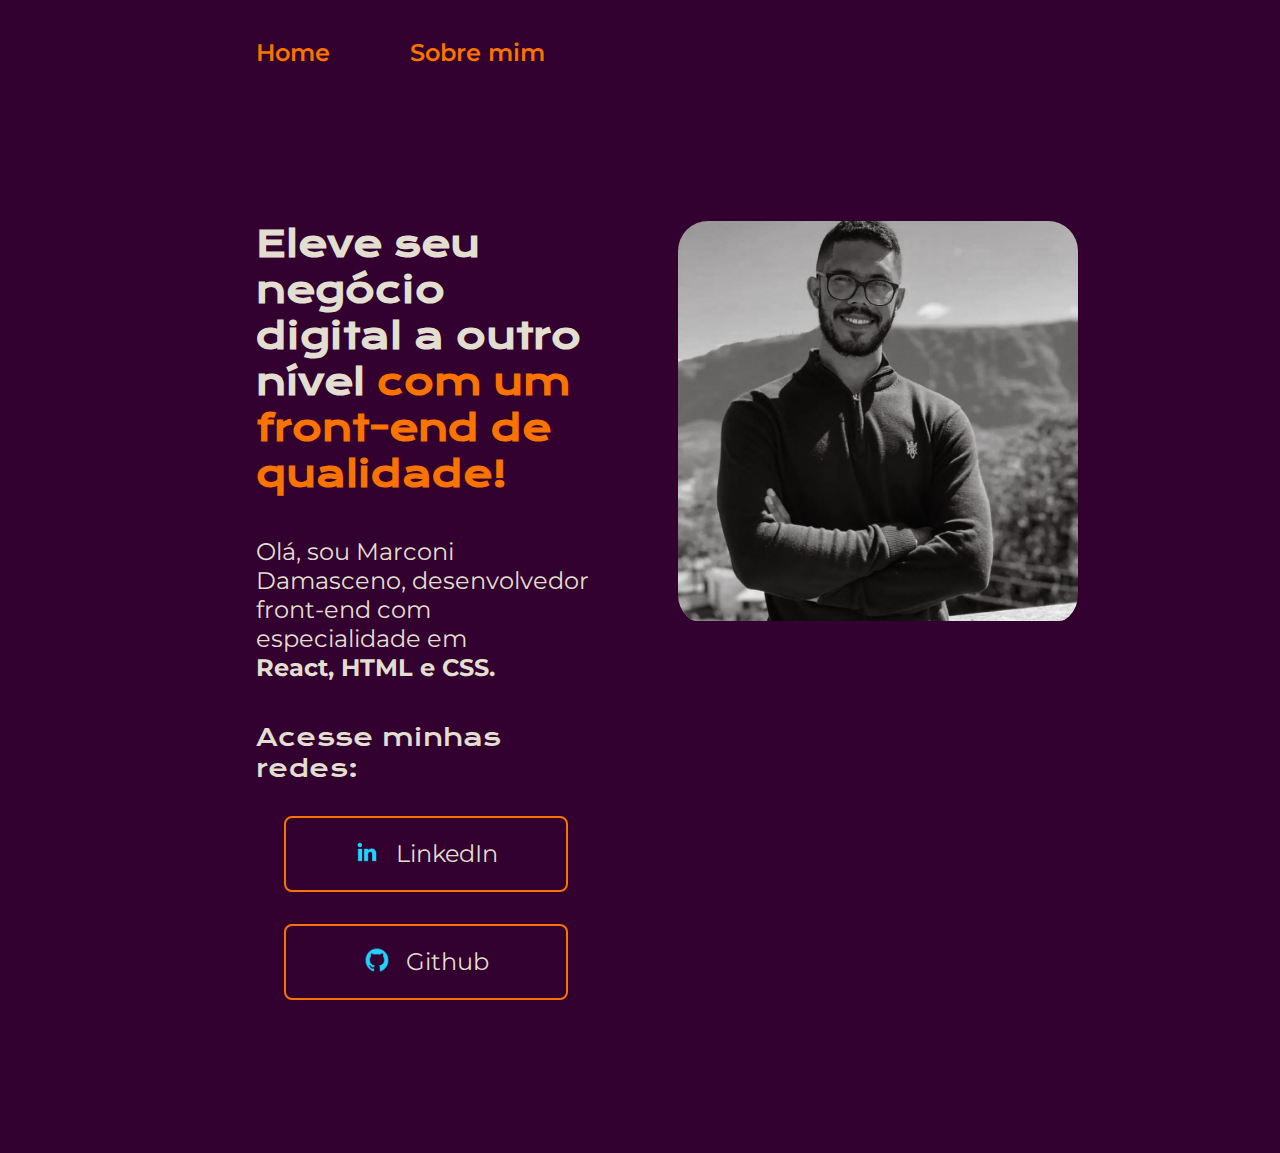
<file: index.html>
<!DOCTYPE html>
<html lang="pt-br">
<head>
    <meta charset="UTF-8">
    <meta http-equiv="X-UA-Compatible" content="IE=edge">
    <meta name="viewport" content="width=device-width, initial-scale=1.0">
    <link rel="stylesheet" href="./styles/style.css">
    <title>Portifolio</title>
</head>
<body>
    <header class="cabecalho">
        <nav class="cabecalho__menu">
            <a href="index.html" class="cabecalho__menu__link" >Home</a>
            <a href="about.html" class="cabecalho__menu__link" >Sobre mim</a>
        </nav>
    </header>


    <main class="apresentacao">
        <div class = "apresentacao__conteudo">
            <h1 class="apresentacao__conteudo__titulo">Eleve seu negócio digital a 
                outro nível <strong class="titulo-destaque">com um front-end de qualidade!</strong>
            </h1>
                <p class="apresentacao__conteudo__texto">
                    Olá, sou Marconi Damasceno, desenvolvedor 
                    front-end com especialidade em <br><strong>React, HTML e CSS.</strong>
                </p>
            <div class="apresentacao__links">
                <h2 class="apresentacao__links__subtitulo">Acesse minhas redes:</h2>
                    <a class= "apresentacao__links__style" href="https://www.linkedin.com/in/marconi-damasceno-56b407151/">
                        <img src="./assets/linkedin.png" alt="linkedin" class="apresentacao__links__icones">
                    LinkedIn
                </a>
                    <a class= "apresentacao__links__style" href="https://github.com/marconi-dm">
                        <img src="./assets/github.png" alt="github" class="apresentacao__links__icones">
                        Github
                </a>
            </div>
        </div>
            <section class="bio_image">
                <div class="zoom">
                    <img src="./assets/marconi.jpeg" alt="foto de marconi damasceno" class="imagem_zoom">
                </div>
            </section>
    </main>
    <footer></footer>
</body>
</html>
</file>
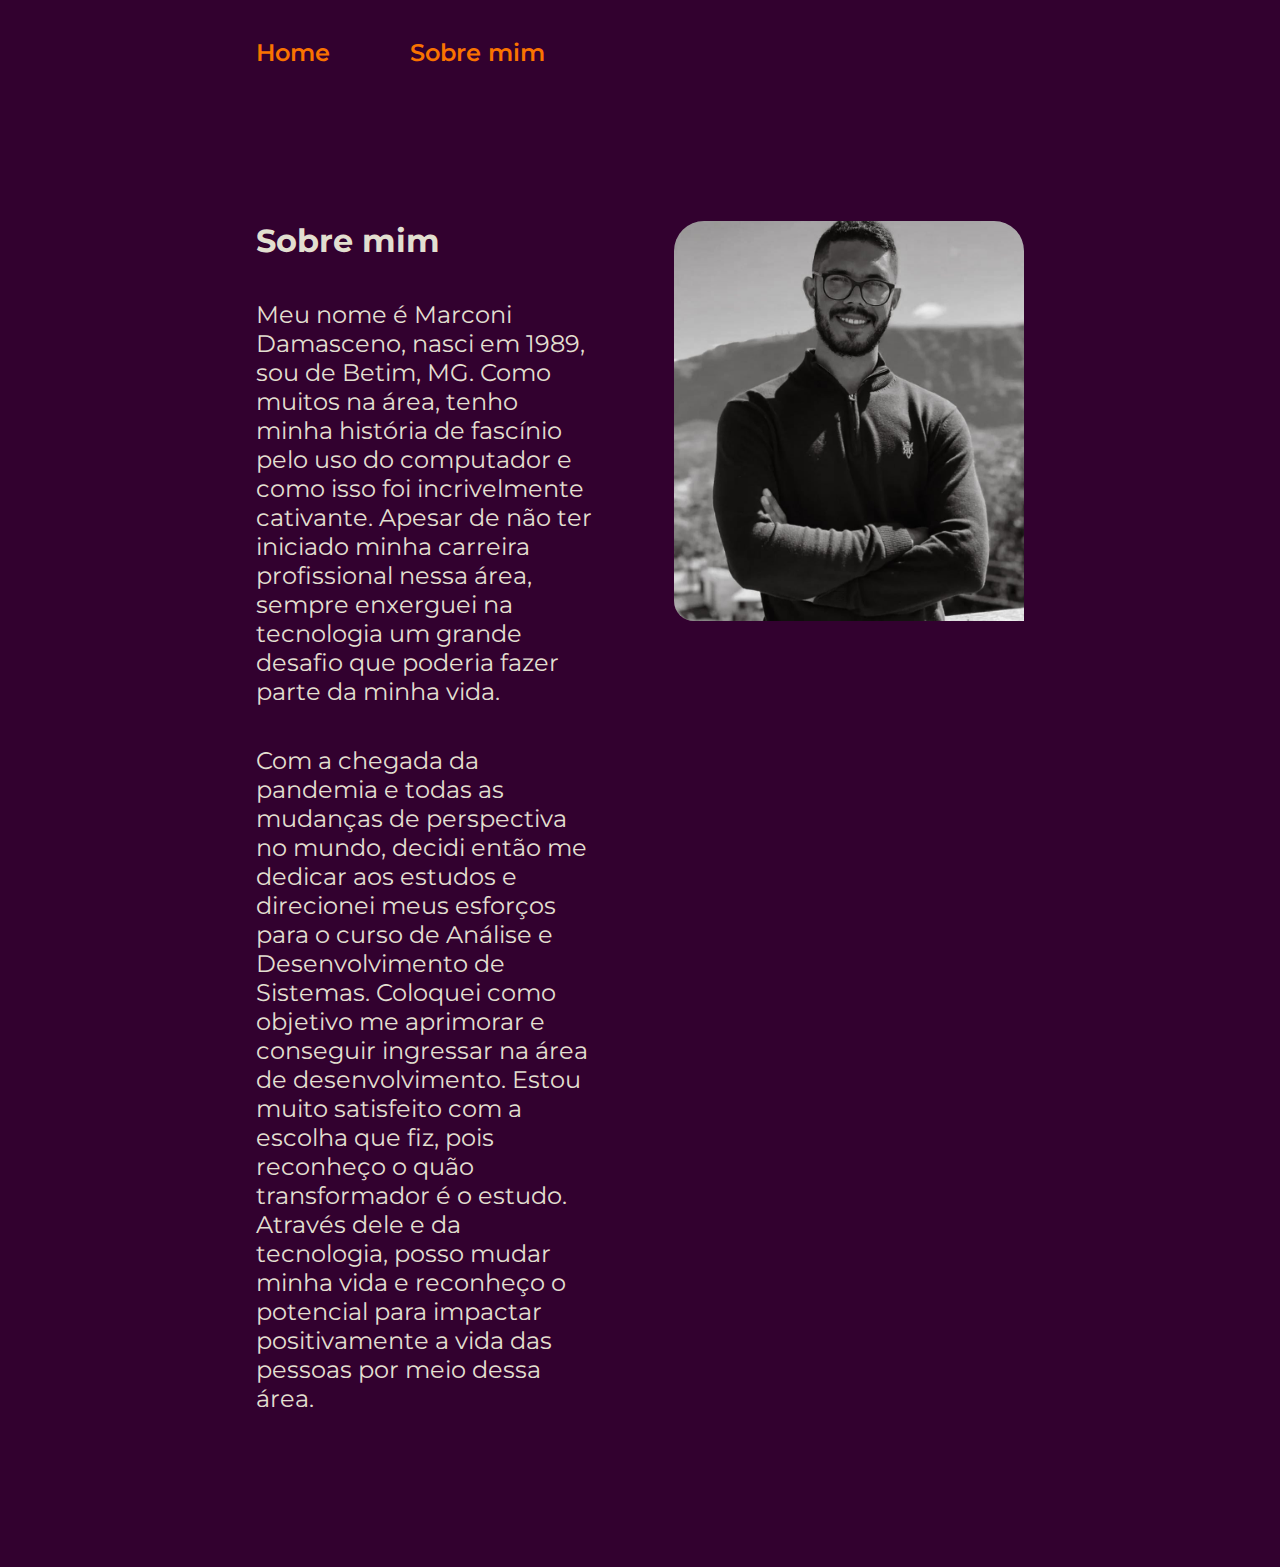
<file: about.html>
<!DOCTYPE html>
<html lang="pt-br">
<head>
    <meta charset="UTF-8">
    <meta http-equiv="X-UA-Compatible" content="IE=edge">
    <meta name="viewport" content="width=device-width, initial-scale=1.0">
    <link rel="stylesheet" href="./styles/style.css">
    <title>Sobre mim</title>
</head>
<body>
    <header class="cabecalho">
        <nav class="cabecalho__menu">
            <a href="index.html" class="cabecalho__menu__link" >Home</a>
            <a href="about.html" class="cabecalho__menu__link" >Sobre mim</a>
        </nav>
    </header>
    <main class="apresentacao">
        <section class = "apresentacao__conteudo">
            <h1>Sobre mim</h1>
            <p class="apresentacao__conteudo__texto">Meu nome é Marconi Damasceno, nasci em 1989, sou de Betim, MG. Como muitos na área, tenho minha história de fascínio pelo uso do computador e como isso foi incrivelmente cativante. Apesar de não ter iniciado minha carreira profissional nessa área, sempre enxerguei na tecnologia um grande desafio que poderia fazer parte da minha vida.</p>
            <p class="apresentacao__conteudo__texto">Com a chegada da pandemia e todas as mudanças de perspectiva no mundo, decidi então me dedicar aos estudos e direcionei meus esforços para o curso de Análise e Desenvolvimento de Sistemas. Coloquei como objetivo me aprimorar e conseguir ingressar na área de desenvolvimento. Estou muito satisfeito com a escolha que fiz, pois reconheço o quão transformador é o estudo. Através dele e da tecnologia, posso mudar minha vida e reconheço o potencial para impactar positivamente a vida das pessoas por meio dessa área.</p>
        </section>
        <div class="zoom">
            <img src="./assets/marconi.jpeg" alt="foto de marconi damasceno" class="imagem_zoom">
        </div>
    </main>
</body>
</html>
</file>
<file: styles/style.css>
@import url('https://fonts.googleapis.com/css2?family=Krona+One&family=Montserrat:ital,wght@0,100..900;1,100..900&display=swap');

:root {
    --cor-primaria:#32012F;
    --cor-secundaria:#E2DFD0;
    --cor-terciaria:#F97300;
    --cor-hover:rgba(82, 76, 66, 0.3);

    --fonte-primaria:"krona one", sans-serif;
    --fonte-secundaria:"Montserrat", sans-serif;
}


* {
    margin: 0;
    padding: 0;
}


body {
    /* height: 100vh; */
    box-sizing: border-box;
    background-color:var(--cor-primaria);
    color:var(--cor-secundaria);
    font-size: 16px;
}

.cabecalho__menu__link {
    font-family: var(--fonte-secundaria);
    font-size: 1.5rem;
    font-weight: 600;
    color: var(--cor-terciaria);
    text-decoration: none;

}

.cabecalho {
    padding: 3% 0 0 20%;
    
}

.cabecalho__menu {
    display: flex;
    gap: 5rem;
}



.titulo-destaque {

    color:var(--cor-terciaria);
}

.bio_image {
    width: 45%;
}


.zoom {
    width: 25rem;
    overflow: hidden;
    border-radius: 1.875rem;
}
.imagem_zoom {
    border-radius: 1.25rem;
    width: 25rem;
    height: auto;
    transition: transform 0.3s ease;

}

.imagem_zoom:hover {
    transform: scale(1.1);
}

.apresentacao {
    padding: 12% 20%;
    display: flex;
    justify-content: space-between;
    gap: 82px;
    
   
}

.apresentacao__conteudo {
    width: 50%;
    font-family: var(--fonte-secundaria);
    display: flex;
    flex-direction: column;
    gap: 2.5rem;

}


.apresentacao__conteudo__titulo {   
    font-size: 2.25rem;
    text-align: left;
    font-family: var(--fonte-primaria);
}
.apresentacao__conteudo__texto {
    font-size: 1.5rem;
    text-align: left;
    
}

.apresentacao__links {
    display: flex;
    flex-direction: column;
    gap: 2rem;
    justify-content: space-between;
    align-items: center;
}

.apresentacao__links__subtitulo {
    font-family: var(--fonte-primaria);
    font-size: 1.5rem;
    font-weight: 400;
}

.apresentacao__links__style  {
    width: 17.5rem;
    display: flex;
    justify-content: center;
    gap: 1rem;
    border-radius: 0.5rem;
    font-size: 1.5rem;
    padding: 1.34rem 0;
    text-decoration: none;
    color: var(--cor-secundaria);
    font-family: var(--fonte-secundaria);
    font-weight: 388;
    border: 0.125rem solid var(--cor-terciaria);
}

.apresentacao__links__style:hover {
    background-color: var(--cor-hover);
}

.apresentacao__links__icones {
    height: 1.625rem;
    width: 1.625rem;
}


@media (max-width:1200px) {

    
    .zoom {
        width: 19rem;
    }

    .imagem_zoom {
        width: 19rem;

    }

    .cabecalho {
        padding: 7%;
        
    }

    .cabecalho__menu {
        justify-content: center;
    }

    .apresentacao {
        flex-direction:column-reverse;
        padding: 10%;
    }

    .apresentacao__conteudo {
        width: auto;
    }



}
</file>
